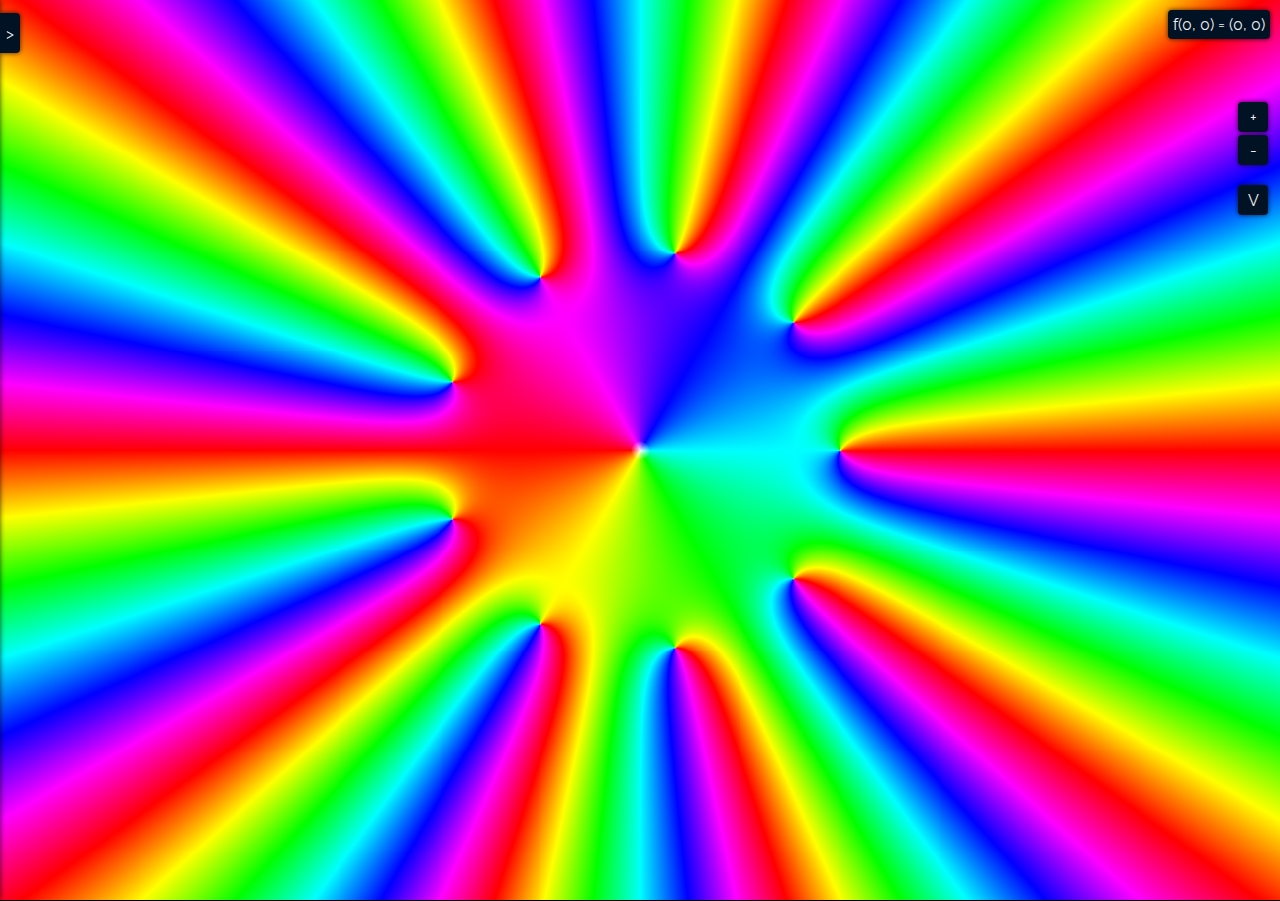
<file: index.html>
<!DOCTYPE html>
<html lang="en" dir="ltr">
  <head>
    <meta charset="utf-8">
    <title>Fractalizer</title>
    <script src="./js/jquery-3.4.1.min.js"></script>
    <script src="./js/main.js" type="module"></script>
    <script src="./js/historyHandler.js" type="module"></script>
    <script src="./js/pointerEvents.js" type="module"></script>
    <script src="./registerServiceWorker.js" defer></script>
    <link rel="stylesheet" href="./style.css">
    <link rel="manifest" href="./manifest.json">
    <link rel="icon" type="image/png" href="./img/logo192.png">
    <link rel="apple-touch-icon" href="./img/logo192.png">
    <link href="https://fonts.googleapis.com/css?family=Raleway:400,700&display=swap" rel="stylesheet">
    <meta name="viewport" content="width=device-width, height=device-height, initial-scale=1.0, maximum-scale=1.0, user-scalable=no">
    <meta name="theme-color" content="#3367D6">
  </head>
  <body>
    <div class="modal" style="display: none;">
      <div class="darken"></div>
      <div class="modalWrapper">
        <h3 class="modalTitle">Title</h3>
        <div class="modalContent"></div>
        <div class="buttons">
          <button class="okButton">Ok</button>
          <button class="cancelButton">Cancel</button>
        </div>
      </div>
    </div>
    <div class="messages"></div>
    <div class="functionValue">f(0, 0) = (0, 0)</div>
    <div class="controlButtons">
      <div class="button zoomInButton">+</div>
      <div class="button zoomOutButton">-</div>
      <div class="button navigateButton">V</div>
    </div>
    <div class="panel --expressionMode" style="left: -250px">
      <div class="togglePanelButton">></div>
      <div class="options">
        <div class="label">Mode:</div>
        <div class="buttons">
          <button class="expressionButton">Expression</button>
          <button class="codeButton">User code</button>
        </div>
        <div class="label">Options:</div>
        <div class="sliderContainer scaleSlider">
          <div class="description">
            Scale=
            <input class="textInput value"></input>
          </div>
          <input class="textInput min"></input>
          <input class="slider" type="range" min="0" max="100"></input>
          <input class="textInput max"></input>
        </div>

        <div class="sliderContainer saturationRangeSlider">
          <div class="description">
            Saturation range=
            <input class="textInput value"></input>
          </div>
          <input class="textInput min"></input>
          <input class="slider" type="range" min="0" max="100"></input>
          <input class="textInput max"></input>
        </div>

        <div class="sliderContainer valueRangeSlider">
          <div class="description">
            Value range=
            <input class="textInput value"></input>
          </div>
          <input class="textInput min"></input>
          <input class="slider" type="range" min="0" max="100"></input>
          <input class="textInput max"></input>
        </div>
      </div>
      <div class="label">Input:</div>
      <div class="inputContainer expressionContainer">
        <!-- <div class="description">
          This is the expression mode. Type in any mathematical expression
          containing +, -, *, /, ^ (power), parentheses, or constants, such as
          10, 0.25, {12;-1} (complex constant). We will try to show you the
          results in color.<br>
          You can also use functions sin and cos
        </div> -->
        <textarea class="expression" placeholder="Write your mathematical expression here"></textarea>
        <div class="buttons">
          <button class="runButton expressionRunButton">Run</button>
          <button class="expressionCopyCodeButton">Copy GLSL code</button>
        </div>
      </div>
      <div class="inputContainer codeContainer">
        <!-- <div class="description">
          This is the code mode. Type in any GLSL code that includes function
          named 'fun' that takes vec2 as an argument and returns one aswell:
          <code><br>
            //Any code before<br>
            <br>
            vec2 fun(vec2 c) {<br>
              <div class="tab"></div>//Any code inside<br>
              <div class="tab"></div>return result;<br>
            }<br>
            <br>
            //Any code after
          </code><br>
          You can use any GLSL, e.g. write your own functions. Your code will
          be appended after
          <a href="/js/glsl/fragmentShaderSource.js" target="_blank">fragment shader</a>.
        </div> -->
        <textarea class="code" placeholder="Write your custom JS code here"></textarea>
        <div class="buttons">
          <button class="runButton codeRunButton">Run</button>
        </div>
      </div>
      <div class="errorOutput"></div>
    </div>
    <div class="fastRunButton">Run</div>
    <div class="container">
      <div class="content"></div>
    </div>
  </body>
</html>
</file>
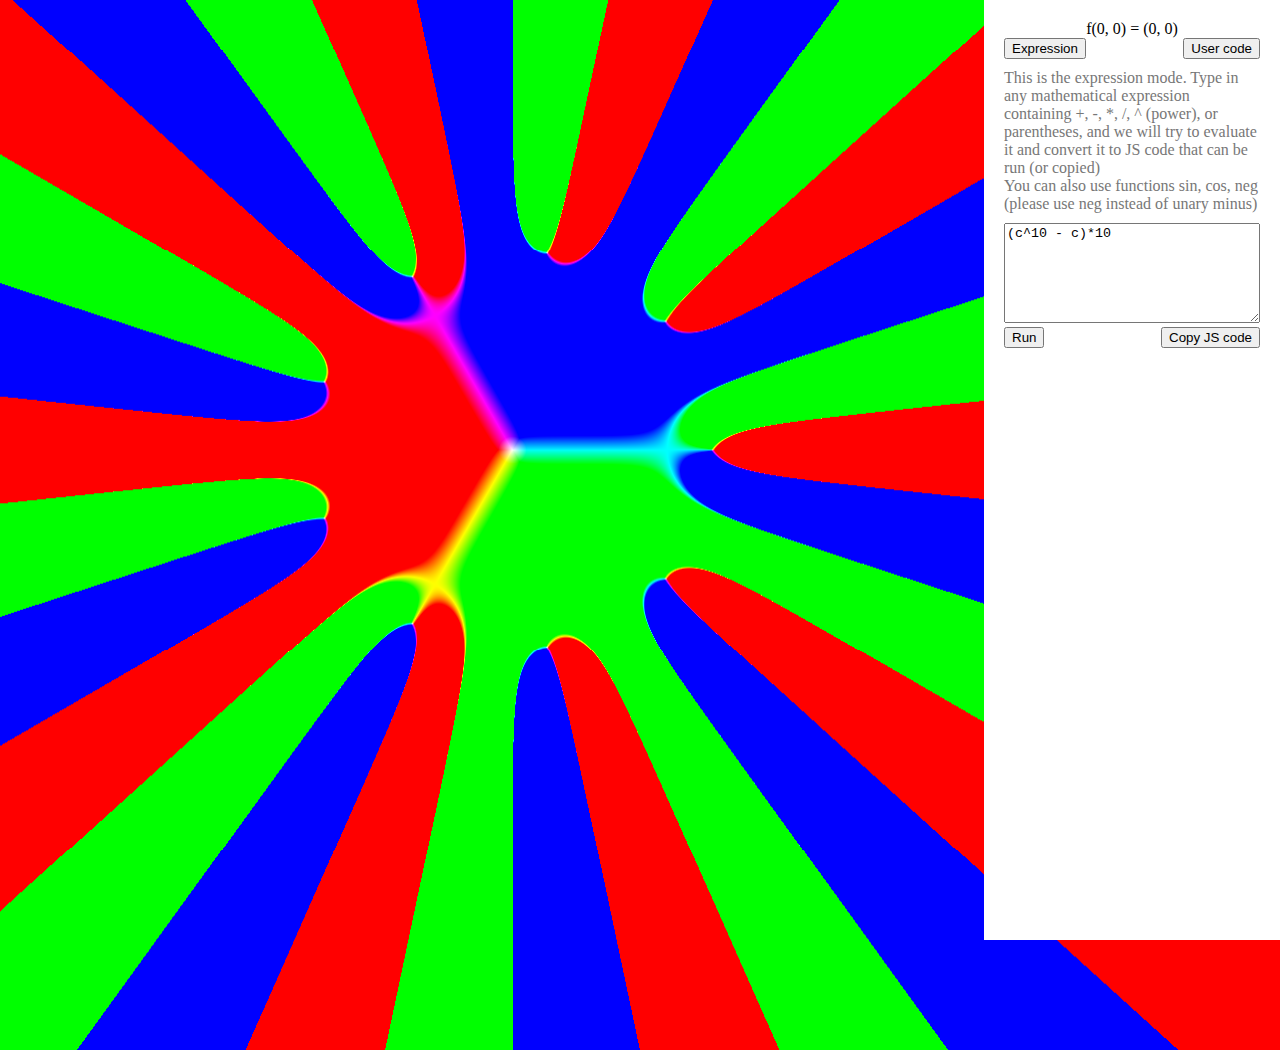
<file: jsmode/index.html>
<!DOCTYPE html>
<html lang="en" dir="ltr">
  <head>
    <meta charset="utf-8">
    <title>Fractalizer</title>
    <script src="js/jquery-3.4.1.min.js"></script>
    <script src="js/main.js" type="module"></script>
    <link rel="stylesheet" href="style.css">
  </head>
  <body>
    <div class="panel --expressionMode">
      <div class="functionValue">f(0, 0) = (0, 0)</div>
      <div class="buttons">
        <button class="expressionButton">Expression</button>
        <button class="codeButton">User code</button>
      </div>
      <div class="inputContainer expressionContainer">
        <div class="description">
          This is the expression mode. Type in any mathematical expression
          containing +, -, *, /, ^ (power), or parentheses, and we will try to
          evaluate it and convert it to JS code that can be run (or copied)<br>
          You can also use functions sin, cos, neg (please use neg instead of
          unary minus)
        </div>
        <textarea class="expression" placeholder="Write your mathematical expression here"></textarea>
        <div class="buttons">
          <button class="expressionRunButton">Run</button>
          <button class="expressionCopyCodeButton">Copy JS code</button>
        </div>
      </div>
      <div class="inputContainer codeContainer">
        <div class="description">
          This is the code mode. Type in a body of a JS function that gets
          <a href="js/Complex.js">Complex</a>
          object named 'c' as an argument and returns one aswell:<br>
          <code><br>
            function fun(c) {<br>
              <div class="tab"></div>//Your code here<br>
            }<br>
          </code><br>
          You can
          use any JS, e.g. write your own functions.
        </div>
        <textarea class="code" placeholder="Write your custom JS code here"></textarea>
        <div class="buttons">
          <button class="codeRunButton">Run</button>
        </div>
      </div>
      <div class="errorOutput"></div>
    </div>
    <div class="container">
      <div class="content"></div>
    </div>
  </body>
</html>
</file>
<file: style.css>
body {
  margin: 0;
  width: 100%;
  height: 100%;
  overflow: hidden;
  position: fixed;
  background-color: #001224;
  color: #eee;
  font-family: 'Raleway', sans-serif;
}

button {
  border-radius: 4px;
  border: 0px;
  cursor: pointer;
  transition: .2s;
  transition-property: background-color;
  padding: 5px 10px;
  font-weight: bold;
}
button:hover {
  background-color: white;
}

/* Modal */

.modal {
  position: absolute;
  height: 100%;
  width: 100%;
  z-index: 100;
}

.modal .darken {
  position: absolute;
  height: 100%;
  width: 100%;
  background-color: rgba(0, 0, 0, 0.7);
}

.modalWrapper {
  position: absolute;
  padding: 15px;
  top: 50%;
  left: 50%;
  transform: translate(-50%, -50%);
  background-color: #001224;
  border-radius: 4px;
}

.modalTitle {
  margin: 0;
}

.modal .buttons {
  display: flex;
  justify-content: space-between;
  margin-top: 10px;
}

.modalContent {
  margin: 15px 0;
}
.modalContent input {
  border-radius: 4px;
  height: 20px;
  border: none;
  margin: 3px 0 10px;
}

/* Messages */

.messages {
  height: 100%;
  position: absolute;
  z-index: 3;
  display: flex;
  flex-direction: column-reverse;
}
.messages .message {
  display: inline-block;
  max-width: 300px;
  position: relative;
  display: flex;
  background-color: #eee;
  margin: 5px;
  border-radius: 10px;
}

.messages .message .iconContainer {
  position: relative;
  height: 80px;
  width: 80px;
  min-width: 80px;
  padding: 10px;
  margin: 10px;
  border: 1px solid white;
  border-radius: 100px;
}
.messages .message .iconContainer .icon {
  width: 80%;
  height: 80%;
  position: relative;
  top: 50%;
  left: 50%;
  transform: translate(-50%, -50%);
  user-select: none;
}

.messages .message .textContainer {
  position: relative;
  display: flex;
  flex-direction: column;
}
.messages .message .textContainer .title {
  margin: 0;
  padding: 10px 0 5px;
}
.messages .message .textContainer .text {
  margin: 0;
  padding: 0 0 10px;
}

.messages .message .optionsContainer {
  display: flex;
  justify-content: flex-start;
  margin-bottom: 10px;
}
.messages .message .optionsContainer .option {
  background-color: white;
  padding: 5px;
  border-radius: 10px;
  margin-right: 10px;
  cursor: pointer;
}

.messages .message .closeButton {
  position: absolute;
  top: 0;
  right: 0;
  margin: 10px;
  width: 20px;
  height: 20px;
  background-image: url('/img/icons/close.svg');
  background-size: cover;
  cursor: pointer;
}

/* Other controls */

.functionValue {
  position: absolute;
  z-index: 2;
  display: inline-block;
  padding: 5px;
  border-radius: 4px;
  right: 10px;
  top: 10px;
  background-color: #001224;
  box-shadow: 0px 0px 5px 0px rgba(0, 0, 0, 0.75);
  user-select: none;
}

.controlButtons {
  position: absolute;
  top: 100px;
  right: 10px;
  z-index: 2;
  display: inline-block;
  padding: 2px;
  /* background-color: rgba(255, 255, 255, 0.9); */
  border-radius: 0px 7px 7px 0px;
}

.controlButtons .button {
  width: 30px;
  height: 30px;
  background-color: #001224;
  border-radius: 4px;
  display: flex;
  justify-content: center;
  align-items: center;
  cursor: pointer;
  user-select: none;
  box-shadow: 0px 0px 5px 0px rgba(0, 0, 0, 0.75);
  margin-bottom: 3px;
}
.controlButtons .button:last-child {
  margin-top: 20px;
}

/* Content & content container */

.container {
  width: 100%;
  height: 100%;
  top: 50%;
  left: 50%;
  transform: translate(-50%, -50%);
  position: relative;
  overflow: hidden;
  border: 1px solid black;
  background-color: #16355d;
}

.content {
  width: 0;
  height: 0;
  position: absolute;
  /* smooth scrolling; looks bad now because movement is not smooth */
  /* transition: transform .2s; */
}

.content .block {
  pointer-events: none;
  user-select: none;
  position: absolute;
}

/* Main control panel */

.panel {
  position: absolute;
  height: 100%;
  width: 250px;
  top: 0;
  left: 0;
  z-index: 3;
  display: flex;
  align-items: center;
  justify-content: flex-start;
  flex-direction: column;
  padding: 13px;
  box-sizing: border-box;
  box-shadow: 0px 0px 5px 0px rgba(0, 0, 0, 0.75);
  transition: .4s ease;
  user-select: none;
}
.panel.--expressionMode {
  background: url('./img/BG.png');
  background-repeat: repeat;
  background-position: center;
  background-size: 130%;
}
.panel.--codeMode {
  background: url('./img/BGcode.png');
  background-repeat: repeat;
  background-position: center;
  background-size: 500%;
}

.panel .togglePanelButton {
  width: 20px;
  height: 40px;
  position: absolute;
  background-color: #001224;
  cursor: pointer;
  right: -20px;
  border-radius: 0px 4px 4px 0px;
  display: flex;
  justify-content: center;
  align-items: center;
  box-shadow: 0px 0px 5px 0px rgba(0, 0, 0, 0.75);
}

.panel .label {
  font-weight: 600;
  margin-top: 20px;
  margin-bottom: 5px;
}
.panel .label:first-child {
  margin-top: 0;
}

.options {
  width: 100%;
  display: flex;
  flex-direction: column;
  align-items: center;
}

.checkboxContainer {
  margin: 10px 0 20px;
}

.checkboxContainer .fastModeCheckbox {
  display: inline-block;
}

.sliderContainer {
  width: 100%;
  display: grid;
  grid-template-rows: 20px 20px;
  grid-template-columns: 40px 1fr 40px;
  grid-gap: 5px;
  margin-bottom: 20px;
}
.sliderContainer:last-child {
  margin-bottom: 0;
}

.sliderContainer .description {
  grid-column: span 3;
}

.sliderContainer .textInput {
  display: inline-flex;
  text-align: center;
  border-width: 0px;
  border-radius: 4px;
  width: 40px;
  height: 20px;
  box-sizing: border-box;
  background-color: #eee;
}

.sliderContainer .slider {
  width: auto;
}

.panel .buttons {
  width: 100%;
  display: flex;
  justify-content: space-between;
}

.inputContainer {
  width: 100%;
  margin-top: 10px;
}

.inputContainer .description {
  margin-bottom: 10px;
  color: #777;
}

.inputContainer .description .tab {
  display: inline-block;
  width: 24px;
}

.inputContainer textarea {
  width: 100%;
  height: 100px;
  box-sizing: border-box;
  border-radius: 4px;
}

.panel.--expressionMode .codeContainer {
  display: none;
}
.panel.--codeMode .expressionContainer {
  display: none;
}

.errorOutput {
  color: red;
}

.fastRunButton {
  transition: 0.2s;
  z-index: 1;
  position: absolute;
  bottom: 0;
  width: 180px;
  height: 50px;
  margin: 35px;
  box-sizing: border-box;
  display: flex;
  justify-content: center;
  align-items: center;
  background-color: #001224;
  border-radius: 8px;
  font-size: 30px;
  font-weight: 900;
  color: rgba(150, 255, 255, 1);
  text-shadow: 0 0 15px rgba(0, 255, 255, 0.3);
  opacity: 0;
  user-select: none;
}
.fastRunButton.--needsRerun {
  opacity: 1;
  cursor: pointer;
}
</file>
<file: jsmode/style.css>
body {
  margin: 0;
  width: 100vw;
  height: 100vh;
  overflow: hidden;
}

/*
.container {
  width: 100vw;
  height: 100vh;
  position: relative;
  overflow: hidden;
}
*/
.container {
  width: 100vw;
  height: 100vh;
  top: 50%;
  left: 50%;
  transform: translate(-50%, -50%);
  position: relative;
  overflow: visible;
  border: 1px solid black;
}

.content {
  width: 0;
  height: 0;
  position: absolute;
}

.content .block {
  pointer-events: none;
  user-select: none;
  position: absolute;
}

.panel {
  position: absolute;
  height: 100%;
  width: 20%;
  top: 0;
  right: 0;
  z-index: 3;
  background-color: white;
  display: flex;
  align-items: center;
  justify-content: flex-start;
  flex-direction: column;
  padding: 20px;
}

.panel .buttons {
  width: 100%;
  display: flex;
  justify-content: space-between;
}

.inputContainer {
  width: 100%;
  margin-top: 10px;
}

.inputContainer .description {
  margin-bottom: 10px;
  color: #777;
}

.inputContainer .description .tab {
  display: inline-block;
  width: 24px;
}

.inputContainer textarea {
  width: 100%;
  height: 100px;
  box-sizing: border-box;
}

.panel.--expressionMode .codeContainer {
  display: none;
}
.panel.--codeMode .expressionContainer {
  display: none;
}

.errorOutput {
  color: red;
}
</file>
